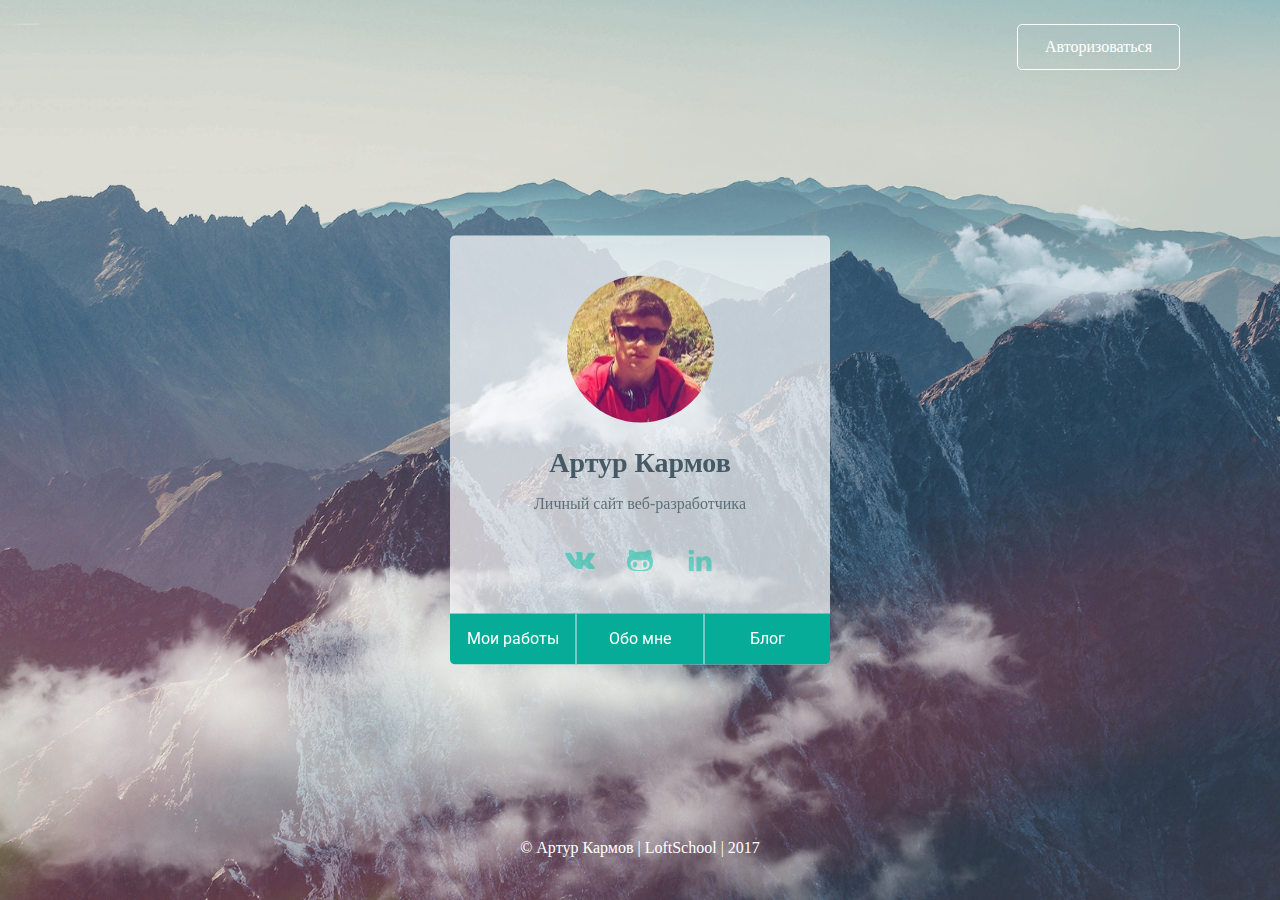
<file: index.html>
<!DOCTYPE html>
<html>
  <head>
    <meta charset="utf-8">
    <title>Main page</title>
    <meta content="" name="author">
    <meta content="" name="description">
    <meta content="" name="keywords">
    <meta content="width=device-width, initial-scale=1.0" name="viewport">
    <meta content="ie=edge" http-equiv="x-ua-compatible">
    <link rel="stylesheet" href="assets/css/foundation.css">
    <link rel="stylesheet" href="assets/css/app.css">
    <script src="assets/js/foundation.js" defer></script>
    <script src="assets/js/app.js" defer></script><!--[if lt IE 9]>
    <script src="http://cdnjs.cloudflare.com/ajax/libs/html5shiv/3.7.2/html5shiv.min.js"></script><![endif]-->
  </head>
</html>
<body>
  <div class="global global_welcome">
    <div class="wrapper">
      <section class="section welcome">
        <div class="preloader">
          <div class="preloader__spinner">
            <div class="preloader__animation"></div>
            <div class="preloader__percents">0%</div>
          </div>
        </div>
        <ul class="parallax" id="parallax">
          <li class="layer layer__1" data-speed="0.9"></li>
          <li class="layer layer__2" data-speed="0.5"></li>
          <li class="layer layer__3" data-speed="0.6"></li>
          <li class="layer layer__4" data-speed="0.7"></li>
          <li class="layer layer__5" data-speed="0.5"></li>
          <li class="layer layer__6" data-speed="0.3"></li>
          <li class="layer layer__7" data-speed="0.25"></li>
          <li class="layer layer__8" data-speed="0.1"></li>
          <li class="layer layer__9" data-speed="0.1"></li>
          <li class="layer layer__10" data-speed="0"></li>
        </ul>
        <div class="flip-container">
          <div class="flipper">
            <div class="front">
              <div class="form form__welcom">
                <div class="form__user-block">
                  <div class="form__photo"><img src="assets/img/content/user.jpg" alt=""></div>
                  <div class="form__name">Артур Кармов</div>
                  <div class="form__desc">Личный сайт веб-разработчика</div>
                </div>
                <ul class="socials socials_welcome-position">
                  <li class="socials__item socials__item_margin"><a class="social__link social__link_vk" href="">
                      <svg class="socials__icon socials__icon_fill-green">
                        <use xlink:href="./assets/img/sprite/sprite.svg#vk"></use>
                      </svg></a></li>
                  <li class="socials__item socials__item_margin"><a class="social__link social__link_gh" href="">
                      <svg class="socials__icon socials__icon_fill-green">
                        <use xlink:href="./assets/img/sprite/sprite.svg#gh"></use>
                      </svg></a></li>
                  <li class="socials__item socials__item_margin"><a class="social__link social__link_in" href="">
                      <svg class="socials__icon socials__icon_fill-green">
                        <use xlink:href="./assets/img/sprite/sprite.svg#in"></use>
                      </svg></a></li>
                </ul>
                <ul class="form__nav-menu">
                  <li class="nav-menu__items"><a href="works.html">Мои работы</a></li>
                  <li class="nav-menu__items"><a href="about.html">Обо мне</a></li>
                  <li class="nav-menu__items"><a href="blog.html">Блог</a></li>
                </ul>
              </div>
            </div>
            <div class="back">
              <div class="form form-login">
                <div class="title subtitle" style="background-image: url('assets/img/decor/')">Авторизуйтесь</div>
                <div class="form__login-name">
                  <label></label>
                  <input type="text" name="login" placeholder="Логин">
                </div>
                <div class="form__login-password">
                  <label></label>
                  <input type="text" name="password" placeholder="Пароль">
                </div>
                <div class="form__login-checkbox">
                  <input class="checkbox" type="checkbox" name="checkbox" text="Я человек" id="chekbox">
                  <label class="checkbox-label" for="chekbox">Я человек</label>
                </div>
                <div class="form__login-text">Вы точно не робот?</div>
                <div class="form__login-radio">
                  <input class="radio" type="radio" name="radiobox" id="radio1">
                  <label class="radio-label" for="radio1">Да</label>
                  <input class="radio" type="radio" name="radiobox" id="radio2">
                  <label class="radio-label" for="radio2">Не уверен</label>
                </div>
                <ul class="form__nav-menu">
                  <li class="nav-menu__items main_page"><a href="#">На главную</a></li>
                  <li class="nav-menu__items"><a href="#">Войти</a></li>
                </ul>
              </div>
            </div>
          </div>
        </div>
        <button class="login welcome__login" type="button" name="login">Авторизоваться</button>
      </section>
    </div>
    <div class="footer__welcome">
      <p>© Артур Кармов | LoftSchool | 2017</p>
    </div>
  </div>
</body>
</file>
<file: assets/css/app.css>
@import url("https://fonts.googleapis.com/css?family=Roboto:300,400,500");
.about:after, .user-about:after, .contacts li:after {
  content: "";
  display: block;
  clear: both; }

html {
  font-size: 1rem; }
  @media screen and (max-width: 48rem) {
    html {
      font-size: 0.875rem; } }
  @media screen and (max-width: 30rem) {
    html {
      font-size: 0.875rem; } }

body {
  height: 100%;
  margin: 0;
  font-family: "Roboto", Arial, sans-serif;
  line-height: 1.42;
  -webkit-font-smoothing: antialiased; }

.global {
  display: -ms-flexbox;
  display: flex;
  -ms-flex-direction: column;
      flex-direction: column;
  min-height: 100vh; }

a {
  text-decoration: none; }

ul {
  padding: 0;
  margin: 0;
  list-style: none; }

p {
  margin: 0; }

h1, h2, h3, h4, h5 {
  margin-top: 0;
  margin-bottom: 0;
  font-weight: normal; }

* {
  box-sizing: border-box; }

@font-face {
  font-family: 'Bernier-Regular';
  src: url("../fonts/bernierregular-regular-webfont.woff") format("woff");
  font-weight: normal;
  font-style: normal; }

@font-face {
  font-family: 'roboto-bold';
  src: url("../fonts/Roboto-Bold.ttf") format("ttf");
  font-weight: normal;
  font-style: normal; }

@font-face {
  font-family: 'Roboto-Regular';
  src: url("../fonts/Roboto-Regular.ttf") format("ttf"); }

@font-face {
  font-family: 'bernierregularregular';
  src: url("../fonts/bernierregularregular.ttf") format("ttf"); }

@font-face {
  font-family: 'Roboto-Medium';
  src: url("../fonts/Roboto-Medium.ttf") format("ttf"); }

@font-face {
  font-family: 'Roboto-Light';
  src: url("../fonts/Roboto-Light.ttf") format("ttf"); }

@font-face {
  font-family: 'Roboto-Bold';
  src: url("../fonts/Roboto-Bold.ttf") format("ttf"); }

.triangles {
  position: absolute;
  bottom: 100%;
  width: 50%;
  height: 6.875rem; }
  .triangles_left {
    left: 0; }
  .triangles_right {
    right: 0; }

.hero {
  height: 100vh;
  position: relative;
  min-height: 40.625rem;
  overflow: hidden; }
  @media screen and (max-width: 48rem) {
    .hero {
      background-image: url("../img/bg/tablets/hero_bg.jpg");
      height: 31.5625rem; } }
  @media screen and (max-width: 30rem) {
    .hero {
      height: 100vh; } }

.hero__bg {
  top: 0;
  left: 0;
  right: 0;
  height: 79.375rem;
  position: absolute; }
  .hero__bg img {
    display: block;
    max-width: 180%;
    height: 100%; }

.hero__title {
  position: absolute;
  top: 50%;
  -ms-transform: translateY(-50%);
      transform: translateY(-50%);
  text-align: center;
  width: 100%;
  height: 100%; }

.hero__title {
  display: -ms-flexbox;
  display: flex;
  -ms-flex-pack: center;
      justify-content: center;
  -ms-flex-align: center;
      align-items: center; }

.social__item_hero {
  margin-left: 1.5625rem; }

.hero__section {
  background-image: url("../img/decor/portfolio-header.png");
  width: 100%;
  height: 18.75rem;
  position: absolute;
  z-index: 500;
  background-position: center center;
  background-repeat: no-repeat;
  position: absolute;
  top: 50%;
  left: 50%;
  -ms-transform: translate(-50%, -50%);
      transform: translate(-50%, -50%); }

.user {
  text-align: center; }

.user__photo {
  width: 9.1875rem;
  height: 9.1875rem;
  border-radius: 50%;
  margin-bottom: 1.5625rem;
  overflow: hidden;
  display: inline-block; }

.user__photo-avatar {
  display: block;
  max-width: 100%; }

.user__name {
  margin-bottom: 0.625rem;
  color: #ffffff;
  font-size: 2.1875rem; }

.user__desc {
  color: rgba(255, 255, 255, 0.8);
  font-family: "Roboto-Regular"; }
  @media screen and (max-width: 48rem) {
    .user__desc {
      font-family: "Roboto-light"; } }

.down-arrow {
  bottom: 2.5rem;
  position: absolute;
  left: 50%;
  -ms-transform: translateX(-50%);
      transform: translateX(-50%);
  z-index: 2; }
  .down-arrow__icon {
    width: 1.625rem;
    height: 1.0625rem;
    fill: #fff; }

.about {
  height: auto;
  position: relative;
  display: -ms-flexbox;
  display: flex; }
  @media screen and (max-width: 48rem) {
    .about {
      -ms-flex-direction: column;
          flex-direction: column; } }

.about__left, .about__right {
  height: auto;
  position: relative;
  -ms-flex: 1;
      flex: 1; }
  @media screen and (max-width: 75rem) {
    .about__left, .about__right {
      padding-bottom: 2.5rem; } }

.about__left {
  background: #efeee9;
  padding-right: 0.625rem; }
  @media screen and (max-width: 75rem) {
    .about__left {
      display: -ms-flexbox;
      display: flex;
      -ms-flex-direction: column;
          flex-direction: column;
      -ms-flex-align: center;
          align-items: center; } }
  @media screen and (max-width: 30rem) {
    .about__left {
      padding-right: 0rem; } }

.about__right {
  background: #eeebdf; }

.about__triangles {
  position: absolute;
  bottom: 0;
  width: 50%; }

.about__triangles-left {
  fill: #efeee9;
  left: 0; }

.about__triangles-right {
  fill: #eeebdf;
  right: 0; }
  @media screen and (max-width: 48rem) {
    .about__triangles-right {
      fill: #efeee9; } }

.about-data {
  padding-left: 2.5rem; }
  @media screen and (max-width: 48rem) {
    .about-data {
      padding: 0; } }

.about__left__blockleft {
  float: left;
  width: 50%; }
  @media screen and (max-width: 75rem) {
    .about__left__blockleft {
      width: 100%; } }

.about__left__blockright {
  float: left;
  width: 50%; }
  @media screen and (max-width: 75rem) {
    .about__left__blockright {
      width: 72%; } }
  @media screen and (max-width: 30rem) {
    .about__left__blockright {
      width: 100%; } }

.user-about {
  color: #455a64;
  width: 100%;
  float: left; }

.about__section-title {
  position: absolute;
  left: 50%;
  -ms-transform: translateX(-50%);
      transform: translateX(-50%);
  margin-top: -3.125rem; }
  @media screen and (max-width: 48rem) {
    .about__section-title {
      margin-top: 0; } }

.user-about__picture {
  width: 100%;
  margin: auto;
  margin-top: 1.25rem;
  margin-bottom: 1.25rem;
  text-align: center; }
  @media screen and (max-width: 48rem) {
    .user-about__picture {
      margin-bottom: 3.125rem; } }
  .user-about__picture img {
    width: 100%; }

.user-about__title {
  text-align: center; }

.user-about__text {
  font-family: "Roboto-Regular"; }
  @media screen and (max-width: 48rem) {
    .user-about__text {
      margin-top: 1.25rem; } }
  @media screen and (max-width: 30rem) {
    .user-about__text {
      padding: 0 0.625rem; } }

.user-about__text p {
  margin-bottom: 1.1875rem; }

.about-user-info__title {
  text-align: center;
  width: 25rem;
  margin: 0 auto;
  margin-top: 0.625rem; }
  @media screen and (max-width: 48rem) {
    .about-user-info__title {
      margin-top: 3.125rem; } }
  @media screen and (max-width: 30rem) {
    .about-user-info__title {
      margin-top: 1.875rem; } }

.about-user-info__text {
  font-family: "Roboto-Regular";
  font-size: 1rem;
  color: #455a64;
  margin-top: 1.25rem; }
  @media screen and (max-width: 48rem) {
    .about-user-info__text {
      width: 61%;
      margin: 0 auto;
      margin-top: 1.25rem; } }
  @media screen and (max-width: 30rem) {
    .about-user-info__text {
      width: 100%;
      padding: 0 0.625rem; } }

@media screen and (max-width: 48rem) {
  .about-data__content {
    text-align: center; } }

.title {
  font-size: 3.9375rem;
  color: #373e42;
  padding: 2.8125rem 5rem;
  display: inline-block;
  position: relative;
  background-size: contain;
  background-position: center;
  background-repeat: no-repeat;
  font-family: "Bernier-Regular"; }
  @media screen and (max-width: 48rem) {
    .title {
      font-size: 3.0625rem; } }
  .title:after, .title:before {
    content: "";
    display: block;
    position: absolute;
    top: 50%;
    -ms-transform: translateY(-50%);
        transform: translateY(-50%);
    background: rgba(55, 62, 66, 0.2);
    width: 1.375rem;
    height: 0.3125rem; }
    @media screen and (max-width: 30rem) {
      .title:after, .title:before {
        top: 43%; } }
  .title:after {
    right: 2.5rem; }
  .title:before {
    left: 2.5rem; }

.subtitle {
  font-size: 2.1875rem;
  color: #455a64;
  padding-top: 0;
  padding-bottom: 0;
  margin: auto; }
  @media screen and (max-width: 75rem) {
    .subtitle {
      text-align: center; } }
  @media screen and (max-width: 48rem) {
    .subtitle {
      font-size: 1.875rem; } }

.circles {
  fill: none;
  stroke-width: 15; }

.circle__first {
  stroke: #dfdcd5; }

.circle__second {
  stroke: #1bb696;
  stroke-dasharray: .0010 282.6;
  transition: all 1s; }

.skills-section__item {
  display: inline-block; }

.skills {
  margin-top: 2.5rem; }

.skill {
  width: 7.5625rem;
  height: 7.5625rem;
  position: relative; }

.skills__item {
  margin-bottom: 1.25rem; }
  @media screen and (max-width: 48rem) {
    .skills__item {
      margin-bottom: 2.5rem; } }

.skill-section__title {
  font-size: 1.75rem; }
  @media screen and (max-width: 48rem) {
    .skill-section__title {
      font-size: 1.25rem;
      margin-bottom: 0.9375rem; } }

.circle__first {
  stroke: #dfdcd5; }

.circle__second {
  stroke: #1bb696;
  stroke-dasharray: .0010 282.6;
  transition: all 1s; }

.skill__name {
  position: absolute;
  top: 50%;
  left: 50%;
  -ms-transform: translate(-50%, -50%);
      transform: translate(-50%, -50%);
  color: #71bda5;
  font-size: 0.87187rem; }
  @media screen and (max-width: 48rem) {
    .skill__name {
      font-size: 0.80187rem; } }

.circle-0 {
  stroke-dasharray: .001 282.6; }

.circle-10 {
  stroke-dasharray: 28.26 282.6; }

.circle-15 {
  stroke-dasharray: 42.39 282.6; }

.circle-20 {
  stroke-dasharray: 56.52 282.6; }

.circle-25 {
  stroke-dasharray: 70.65 282.6; }

.circle-30 {
  stroke-dasharray: 84.78 282.6; }

.circle-35 {
  stroke-dasharray: 98.91 282.6; }

.circle-40 {
  stroke-dasharray: 113.04 282.6; }

.circle-45 {
  stroke-dasharray: 127.17 282.6; }

.circle-50 {
  stroke-dasharray: 141.3 282.6; }

.circle-55 {
  stroke-dasharray: 155.43 282.6; }

.circle-60 {
  stroke-dasharray: 169.56 282.6; }

.circle-65 {
  stroke-dasharray: 183.69 282.6; }

.circle-70 {
  stroke-dasharray: 197.82 282.6; }

.circle-75 {
  stroke-dasharray: 211.95 282.6; }

.circle-80 {
  stroke-dasharray: 226.08 282.6; }

.circle-85 {
  stroke-dasharray: 240.21 282.6; }

.circle-90 {
  stroke-dasharray: 254.34 282.6; }

.circle-95 {
  stroke-dasharray: 268.47 282.6; }

.circle-100 {
  stroke-dasharray: 282.6 282.6; }

.map {
  height: 67.125rem;
  display: -ms-flexbox;
  display: flex;
  -ms-flex-align: center;
      align-items: center;
  -ms-flex-pack: center;
      justify-content: center;
  position: relative; }
  @media screen and (max-width: 75rem) {
    .map {
      height: 60.875rem; } }
  @media screen and (max-width: 48rem) {
    .map {
      height: 53.75rem;
      display: block; } }

.map__contacts {
  background-color: #fff;
  opacity: 0.5;
  width: 23.75rem;
  height: 18.125rem;
  color: #373e42; }
  @media screen and (max-width: 48rem) {
    .map__contacts {
      position: absolute;
      left: 50%;
      -ms-transform: translateX(-50%);
          transform: translateX(-50%);
      width: 100%;
      display: -ms-flexbox;
      display: flex;
      -ms-flex-direction: column;
          flex-direction: column;
      -ms-flex-pack: center;
          justify-content: center;
      -ms-flex-align: center;
          align-items: center; } }
  @media screen and (max-width: 30rem) {
    .map__contacts {
      margin-top: 0;
      width: 100%;
      display: -ms-flexbox;
      display: flex;
      -ms-flex-flow: column nowrap;
          flex-flow: column nowrap; } }

.map_contacts_ul {
  margin-top: 1.5625rem; }

#mapkit-9650 {
  height: 67.125rem;
  width: 100%;
  position: relative; }

.call-back {
  height: 27.375rem;
  width: 23.75rem;
  overflow: hidden;
  background-color: rgba(255, 255, 255, 0.6);
  border: 0;
  border-radius: 0.3125rem;
  position: relative;
  display: -ms-flexbox;
  display: flex;
  -ms-flex-direction: column;
      flex-direction: column;
  -ms-flex-align: center;
      align-items: center; }
  .call-back .title:before {
    left: 1.625rem; }
  .call-back .title:after {
    right: 1.625rem; }
  .call-back__title {
    font-size: 2.125rem;
    color: #455a64;
    padding: 1.875rem 4.1875rem; }
  .call-back__name {
    width: 21.25rem;
    height: 2.8125rem;
    margin-bottom: 1.25rem;
    border: 0;
    border-radius: 0.3125rem;
    padding: 0.9375rem;
    font-family: "Roboto-Regular";
    font-size: 1rem; }
  .call-back__email {
    width: 21.25rem;
    height: 2.8125rem;
    margin-bottom: 1.25rem;
    border: 0;
    border-radius: 0.3125rem;
    padding: 0.9375rem;
    font-family: "Roboto-Regular";
    font-size: 1rem; }
  .call-back__textarea {
    width: 21.25rem;
    height: 8.75rem;
    resize: none;
    border: 0;
    border-radius: 0.3125rem;
    padding: 0.9375rem;
    font-family: "Roboto-Regular";
    font-size: 1rem;
    display: block; }
  .call-back__send {
    display: block;
    width: 11.875rem;
    padding: 0.8125rem 0;
    border: 0;
    color: #fff;
    border-right: 0.0625rem solid #82cfc9;
    background-color: #26bbaa;
    text-align: center;
    font-size: 1rem;
    font-family: "Roboto-Medium";
    position: absolute;
    bottom: 0;
    left: 0; }
    .call-back__send:hover {
      background-color: #268c8b; }
  .call-back__clear {
    display: block;
    width: 11.875rem;
    padding: 0.8125rem 0;
    border: 0;
    color: #fff;
    border-left: 0.0625rem solid #82b7b9;
    background-color: #26bbaa;
    text-align: center;
    font-size: 1rem;
    font-family: "Roboto-Medium";
    position: absolute;
    bottom: 0;
    right: 0; }
    .call-back__clear:hover {
      background-color: #268c8b; }

.footer {
  min-height: 9.375rem;
  background-color: #373e42;
  opacity: 0.85;
  display: -ms-flexbox;
  display: flex;
  -ms-flex-direction: column;
      flex-direction: column;
  height: auto; }
  @media screen and (max-width: 30rem) {
    .footer {
      font-size: 0.8125rem; } }

.footer__row.footer__row_top {
  -ms-flex: 1;
      flex: 1;
  display: -ms-flexbox;
  display: flex;
  -ms-flex-pack: justify;
      justify-content: space-between;
  -ms-flex-align: center;
      align-items: center;
  border-bottom: 0.0625rem solid #646a6d;
  padding: 0 1.875rem; }
  @media screen and (max-width: 48rem) {
    .footer__row.footer__row_top {
      -ms-flex-direction: column;
          flex-direction: column; } }

.footer__row.footer__row_bottom {
  -ms-flex: 1;
      flex: 1;
  display: -ms-flexbox;
  display: flex;
  -ms-flex-pack: justify;
      justify-content: space-between;
  -ms-flex-align: center;
      align-items: center;
  padding: 0 1.875rem;
  font-family: "Roboto-Light";
  font-size: 1rem;
  color: #fff;
  opacity: 0.5; }
  @media screen and (max-width: 48rem) {
    .footer__row.footer__row_bottom {
      -ms-flex-direction: column;
          flex-direction: column;
      text-align: center;
      padding: 1.5rem; } }

.footer__welcome {
  text-align: center;
  color: #fff;
  font-family: "Roboto-light";
  font-size: 1rem;
  margin-bottom: 2.5rem;
  position: absolute;
  bottom: 0;
  left: 0;
  right: 0;
  z-index: 888; }

.footer__left {
  display: -ms-flexbox;
  display: flex;
  -ms-flex: 1;
      flex: 1; }

.socials__link_footer {
  display: inline-block;
  border: 0.0625rem solid rgba(255, 255, 255, 0.5);
  border-radius: 50%;
  margin: 0 0.3125rem;
  width: 3.25rem;
  padding: 0.5625rem;
  color: rgba(255, 255, 255, 0.5); }
  .socials__link_footer:hover {
    background-color: #fff; }
    .socials__link_footer:hover .socials__icon_footer {
      fill: #373e42;
      opacity: 0.85; }

@media screen and (max-width: 48rem) {
  .socials_footer {
    margin-bottom: 1.25rem; } }

.footer__about {
  margin-right: 1.875rem; }
  @media screen and (max-width: 48rem) {
    .footer__about {
      margin-bottom: 1.25rem; } }

.nav-menu {
  padding: 1.5625rem 0; }
  @media screen and (max-width: 30rem) {
    .nav-menu {
      display: -ms-flexbox;
      display: flex;
      -ms-flex-flow: row wrap;
          flex-flow: row wrap;
      -ms-flex-pack: center;
          justify-content: center; } }

.nav-menu__item {
  display: inline-block;
  margin-right: 1.875rem; }
  .nav-menu__item:last-child {
    margin-right: 0; }
  @media screen and (max-width: 48rem) {
    .nav-menu__item {
      margin-right: 2.5rem; } }
  @media screen and (max-width: 30rem) {
    .nav-menu__item {
      margin-right: 0.625rem; } }

.nav-menu__link {
  font-size: 1rem;
  text-decoration: none;
  color: #fff;
  font-weight: 500; }

.socials__item {
  display: inline-block;
  vertical-align: middle; }
  .socials__item:first-child {
    margin-left: 0; }

.socials__icon {
  width: 1.875rem;
  height: 1.375rem;
  fill: #fff;
  opacity: 0.5; }
  .socials__icon:hover {
    opacity: 1; }

.works-head {
  height: 11.5625rem;
  text-align: center;
  position: relative;
  background-color: #faf8f0;
  display: -ms-flexbox;
  display: flex;
  -ms-flex-pack: center;
      justify-content: center; }

.works__triangles {
  fill: #faf8f0; }

.slider {
  display: -ms-flexbox;
  display: flex;
  height: 46.875rem;
  -ms-flex-flow: column wrap;
      flex-flow: column wrap;
  -ms-flex-align: stretch;
      align-items: stretch; }
  @media screen and (max-width: 48rem) {
    .slider {
      -ms-flex-wrap: nowrap;
          flex-wrap: nowrap;
      height: 63.125rem; } }
  @media screen and (max-width: 30rem) {
    .slider {
      height: auto; } }

.slider__desc {
  height: 100%;
  width: 50%;
  display: -ms-flexbox;
  display: flex;
  -ms-flex-direction: column;
      flex-direction: column;
  -ms-flex-align: center;
      align-items: center;
  -ms-flex-pack: center;
      justify-content: center;
  background-color: #f0efe9; }
  @media screen and (max-width: 48rem) {
    .slider__desc {
      height: 16.875rem;
      width: 100%;
      display: -ms-flexbox;
      display: flex;
      -ms-flex-pack: center;
          justify-content: center; } }
  @media screen and (max-width: 30rem) {
    .slider__desc {
      height: 20rem; } }

.slider__desc-skills {
  padding: 1.1875rem 0;
  margin-top: 2.5rem;
  margin-bottom: 2.5rem;
  border-top: 0.0625rem solid #6fb3a1;
  border-bottom: 0.0625rem solid #6fb3a1;
  font-family: "Roboto-Medium";
  font-size: 1.00125rem;
  color: #20b5a1;
  text-transform: uppercase;
  font-weight: 500;
  text-align: center; }
  @media screen and (max-width: 75rem) {
    .slider__desc-skills {
      width: 70%; } }
  @media screen and (max-width: 48rem) {
    .slider__desc-skills {
      width: 21.875rem;
      margin-bottom: 1.25rem;
      margin-top: 1.25rem; } }
  @media screen and (max-width: 30rem) {
    .slider__desc-skills {
      width: 100%; } }

.slider__desc-btn {
  height: 2.5rem;
  width: 12.5rem;
  background-color: #00bfa5;
  border-radius: 0.3125rem; }
  .slider__desc-btn .btn {
    width: 100%;
    height: 100%;
    display: block;
    padding: 0.625rem 1.1875rem;
    font-family: "Roboto-Medium";
    font-size: 1rem;
    color: #fff; }

.slider-desc-btn__img {
  width: 1.25rem;
  height: 1.25rem;
  fill: #fff;
  float: left;
  margin-right: 0.4375rem; }

.slider__display {
  height: 32.8125rem;
  background-color: #efebe0;
  position: relative;
  background-image: url("../img/content/1.png");
  background-repeat: no-repeat;
  background-position: center center; }
  @media screen and (max-width: 75rem) {
    .slider__display {
      background-size: contain; } }
  @media screen and (max-width: 48rem) {
    .slider__display {
      background-size: inherit; } }
  @media screen and (max-width: 48rem) {
    .slider__display {
      -ms-flex-order: -1;
          order: -1;
      width: 100%;
      height: 32.9375rem; } }
  @media screen and (max-width: 30rem) {
    .slider__display {
      background-size: contain;
      height: 22.3125rem; } }

.slider__display-pic {
  position: absolute;
  top: 50%;
  left: 50%;
  -ms-transform: translate(-50%, -50%);
      transform: translate(-50%, -50%); }
  @media screen and (max-width: 75rem) {
    .slider__display-pic {
      width: 100%; } }

.slider__btns {
  height: 14.0625rem;
  width: 50%;
  display: -ms-flexbox;
  display: flex; }
  @media screen and (max-width: 48rem) {
    .slider__btns {
      width: 100%; } }
  @media screen and (max-width: 30rem) {
    .slider__btns {
      height: 9.375rem; } }

.slider-btns__down {
  -ms-flex: 1;
      flex: 1;
  position: relative;
  display: -ms-flexbox;
  display: flex; }

.slider-btns__img {
  width: 100%;
  height: 100%;
  position: absolute; }

.slider-btns__layer {
  height: 100%;
  width: 100%;
  background: rgba(177, 181, 173, 0.7);
  position: absolute; }

.slider-btns__arrow-down {
  position: absolute;
  top: 50%;
  left: 50%;
  -ms-transform: translate(-50%, -50%);
      transform: translate(-50%, -50%);
  width: 2.75rem;
  height: 1.6875rem;
  fill: #fff; }

.slider-btns__up {
  -ms-flex: 1;
      flex: 1;
  position: relative;
  display: -ms-flexbox;
  display: flex; }

.slider-btns__arrow-up {
  position: absolute;
  top: 50%;
  left: 50%;
  -ms-transform: translate(-50%, -50%);
      transform: translate(-50%, -50%);
  width: 2.75rem;
  height: 1.6875rem;
  fill: #fff; }

.reviews {
  min-height: 80.75rem;
  background-image: url("../img/content/reviews.jpg");
  background-size: cover; }
  .reviews__title {
    margin: auto;
    width: 27.5rem;
    text-align: center;
    display: block;
    padding-bottom: 0; }
    @media screen and (max-width: 48rem) {
      .reviews__title {
        font-size: 3.0625rem;
        padding: 2.8125rem 3.125rem;
        left: 30;
        width: 60%; } }
  .reviews__commetns {
    display: -ms-flexbox;
    display: flex;
    -ms-flex-pack: center;
        justify-content: center;
    margin: auto;
    overflow: hidden; }
    @media screen and (max-width: 48rem) {
      .reviews__commetns {
        width: 100%;
        padding: 0 1.5rem; } }
    @media screen and (max-width: 30rem) {
      .reviews__commetns {
        -ms-flex-flow: column nowrap;
            flex-flow: column nowrap;
        -ms-flex-align: center;
            align-items: center; } }
  .reviews__commetns_item {
    margin-right: 1.25rem;
    padding-top: 6.25rem;
    background-image: url("../img/content/comment.png");
    background-repeat: no-repeat;
    background-position: 0 20%;
    -ms-flex: 1;
        flex: 1;
    max-width: 21.875rem; }
    .reviews__commetns_item:last-child {
      margin-right: 0rem; }
    @media screen and (max-width: 48rem) {
      .reviews__commetns_item {
        background-position: 0 0;
        padding-top: 3.125rem; } }
    @media screen and (max-width: 30rem) {
      .reviews__commetns_item {
        max-width: 100%;
        background-position: 50% 0; } }
  .reviews__call-back {
    margin: auto;
    margin-top: 4.375rem; }
    @media screen and (max-width: 48rem) {
      .reviews__call-back {
        margin-top: 3.125rem; } }

.comments__text {
  color: #455a64;
  font-family: "Roboto-Regular";
  font-size: 1rem; }

.comments__aoutor {
  overflow: hidden;
  margin-top: 1.25rem; }

.commetns__photo {
  float: left;
  margin-right: 1.25rem; }

.comments__name {
  font-family: "Roboto-Bold";
  font-size: 1rem;
  color: #20b5a1;
  font-weight: bold; }

.comments__specialty {
  font-family: "Roboto-Regular";
  font-size: 1rem;
  color: #20b5a1; }

.call-back {
  height: 27.375rem;
  width: 23.75rem;
  overflow: hidden;
  background-color: rgba(255, 255, 255, 0.6);
  border: 0;
  border-radius: 0.3125rem;
  position: relative;
  display: -ms-flexbox;
  display: flex;
  -ms-flex-direction: column;
      flex-direction: column;
  -ms-flex-align: center;
      align-items: center; }
  .call-back .title:before {
    left: 1.625rem; }
  .call-back .title:after {
    right: 1.625rem; }
  .call-back__title {
    font-size: 2.125rem;
    color: #455a64;
    padding: 1.875rem 4.1875rem; }
  .call-back__name {
    width: 21.25rem;
    height: 2.8125rem;
    margin-bottom: 1.25rem;
    border: 0;
    border-radius: 0.3125rem;
    padding: 0.9375rem;
    font-family: "Roboto-Regular";
    font-size: 1rem; }
  .call-back__email {
    width: 21.25rem;
    height: 2.8125rem;
    margin-bottom: 1.25rem;
    border: 0;
    border-radius: 0.3125rem;
    padding: 0.9375rem;
    font-family: "Roboto-Regular";
    font-size: 1rem; }
  .call-back__textarea {
    width: 21.25rem;
    height: 8.75rem;
    resize: none;
    border: 0;
    border-radius: 0.3125rem;
    padding: 0.9375rem;
    font-family: "Roboto-Regular";
    font-size: 1rem;
    display: block; }
  .call-back__send {
    display: block;
    width: 11.875rem;
    padding: 0.8125rem 0;
    border: 0;
    color: #fff;
    border-right: 0.0625rem solid #82cfc9;
    background-color: #26bbaa;
    text-align: center;
    font-size: 1rem;
    font-family: "Roboto-Medium";
    position: absolute;
    bottom: 0;
    left: 0; }
    .call-back__send:hover {
      background-color: #268c8b; }
  .call-back__clear {
    display: block;
    width: 11.875rem;
    padding: 0.8125rem 0;
    border: 0;
    color: #fff;
    border-left: 0.0625rem solid #82b7b9;
    background-color: #26bbaa;
    text-align: center;
    font-size: 1rem;
    font-family: "Roboto-Medium";
    position: absolute;
    bottom: 0;
    right: 0; }
    .call-back__clear:hover {
      background-color: #268c8b; }

.blog {
  min-height: 70rem;
  width: 100%;
  position: relative;
  padding-top: 4.375rem;
  background-color: #fff; }
  @media screen and (max-width: 48rem) {
    .blog {
      padding-top: 3.125rem; } }

.blog__triangles {
  fill: #fff; }

.blog__bar {
  width: 25%;
  float: left;
  text-align: right; }
  @media screen and (max-width: 48rem) {
    .blog__bar {
      display: none; } }

.blog__articles {
  width: 75%;
  float: left;
  overflow: hidden; }
  @media screen and (max-width: 48rem) {
    .blog__articles {
      width: 100%; } }

.articles__items {
  border-bottom: 0.3125rem solid #f1f1f2;
  width: 80%;
  margin: auto;
  margin-bottom: 4.375rem;
  padding-bottom: 4.375rem; }
  .articles__items:last-child {
    border-bottom: 0rem; }
  @media screen and (max-width: 48rem) {
    .articles__items {
      width: 95%;
      margin-bottom: 3.125rem;
      padding-bottom: 3.125rem; } }

.articles__title {
  font-size: 2.1875rem;
  font-family: 'Bernier-Regular';
  color: #455a64; }

.articles__date {
  font-size: 1rem;
  color: #00bfa5;
  font-family: "Roboto-Regular";
  margin: 1.75rem 0; }

.articles__text {
  font-size: 1rem;
  font-family: "Roboto-Regular";
  color: #455a64; }

.nav__bar {
  font-family: "Roboto-Regular";
  font-size: 1rem; }
  .nav__bar_ul {
    margin: 0; }
    .nav__bar_ul li {
      padding: 0.9375rem 1.0625rem 0.9375rem 0;
      border-right: 0.1875rem solid transparent; }
      .nav__bar_ul li:hover {
        border-right: 0.1875rem solid #00bfa5; }
      .nav__bar_ul li a {
        color: #455a64; }
        .nav__bar_ul li a:hover {
          font-family: "Roboto-Bold";
          color: #00bfa5; }

.hero_blog {
  height: 24.75rem;
  overflow: hidden;
  position: relative;
  background-image: url(../img/bg/portfolio.jpg);
  background-repeat: no-repeat;
  background-size: cover; }
  @media screen and (max-width: 48rem) {
    .hero_blog {
      background-image: url(../img/bg/tablets/hero_bg.jpg);
      height: 31.5625rem; } }
  .hero_blog .subtitle {
    display: block;
    font-size: 3.9375rem;
    color: #fff; }
  .hero_blog .hamburger {
    margin-right: 18.33%; }
  .hero_blog .hero__title {
    background-image: none; }
  .hero_blog .title:after, .hero_blog .title:before {
    background-color: #fff;
    opacity: 0.4; }

.input-toggler {
  display: none; }

.menu-toggler {
  z-index: 9999;
  height: 1.75rem;
  width: 2.1875rem;
  position: absolute;
  transition: .5s;
  right: 1.5625rem;
  top: 1.6875rem;
  cursor: pointer;
  opacity: 0.5; }
  .menu-toggler:hover {
    opacity: 1; }
  .menu-toggler__line {
    height: 0.25rem;
    background: #fff;
    position: absolute;
    left: 0;
    right: 0;
    border-radius: 0.1875rem;
    transition-property: transform, opacity;
    transition-duration: .5s, .25s;
    transition-delay: 0s, .5s; }
    .menu-toggler__line:nth-child(2) {
      top: calc(1.75rem / 5 * 2); }
    .menu-toggler__line:nth-child(3) {
      top: calc(1.75rem / 5 * 4); }

.input-toggler:checked ~ .menu-toggler .menu-toggler__line {
  transition-delay: .25s, 0s; }

.input-toggler:checked ~ .menu-toggler .menu-toggler__line:nth-child(1) {
  -ms-transform: translateY(calc(1.7125rem / 5 * 2)) rotate(45deg);
      transform: translateY(calc(1.7125rem / 5 * 2)) rotate(45deg); }

.input-toggler:checked ~ .menu-toggler .menu-toggler__line:nth-child(2) {
  opacity: 0; }

.input-toggler:checked ~ .menu-toggler .menu-toggler__line:nth-child(3) {
  -ms-transform: translateY(calc(1.7125rem / 5 * -2)) rotate(-45deg);
      transform: translateY(calc(1.7125rem / 5 * -2)) rotate(-45deg); }

.hamburger__menu {
  width: 100vw;
  -ms-transform: translateY(calc(100vw * -1));
      transform: translateY(calc(100vw * -1));
  background-color: rgba(0, 191, 165, 0.87);
  display: -ms-flexbox;
  display: flex;
  -ms-flex-pack: center;
      justify-content: center;
  -ms-flex-align: center;
      align-items: center;
  z-index: 9000;
  position: absolute;
  top: 0;
  bottom: 0;
  opacity: .5;
  transition: transform .4s, background-position 1s .6s; }

.input-toggler:checked ~ .hamburger__menu {
  opacity: .9;
  -ms-transform: translateY(0);
      transform: translateY(0); }

.input-toggler:checked + .menu-toggler {
  opacity: 1; }

.body_active {
  overflow: hidden; }

.hamburger__links {
  display: -ms-flexbox;
  display: flex;
  -ms-flex-direction: column;
      flex-direction: column;
  -ms-flex-pack: center;
      justify-content: center;
  -ms-flex-align: center;
      align-items: center; }
  .hamburger__links .title {
    color: #fff;
    padding: 1.25rem 5rem; }
    .hamburger__links .title:before {
      display: none; }
    .hamburger__links .title:after {
      display: none; }
    .hamburger__links .title:hover:before {
      display: block;
      background: #fff;
      opacity: 1; }
    .hamburger__links .title:hover:after {
      display: block;
      background: #fff;
      opacity: 1; }

.form__welcom {
  position: absolute;
  top: 50%;
  left: 50%;
  -ms-transform: translate(-50%, -50%);
      transform: translate(-50%, -50%);
  overflow: hidden;
  z-index: 999; }

.welcome__login {
  position: absolute;
  top: 1.5rem;
  right: 6.25rem;
  z-index: 888; }

.welcome__autor {
  position: absolute;
  left: 50%;
  -ms-transform: translateX(-50%);
      transform: translateX(-50%);
  bottom: 2.5rem;
  font-family: "Roboto-Light";
  font-size: 1rem;
  color: #fff; }

.contacts {
  padding: 2.1875rem 2.5rem;
  font-family: "Roboto-Medium";
  font-size: 1rem;
  opacity: 0.8;
  position: absolute;
  top: 50%;
  left: 50%;
  -ms-transform: translate(-50%, -50%);
      transform: translate(-50%, -50%);
  z-index: 9999; }
  @media screen and (max-width: 48rem) {
    .contacts {
      top: 0;
      position: absolute;
      left: 50%;
      -ms-transform: translateX(-50%);
          transform: translateX(-50%); } }

.contacts li {
  margin-bottom: 1.25rem; }

.contacts img {
  float: left;
  margin-right: 0.625rem; }

.form {
  width: 23.75rem;
  background-color: rgba(255, 255, 255, 0.7);
  border-radius: 0.3125rem;
  position: absolute;
  z-index: 888; }
  .form__user-block {
    display: -ms-flexbox;
    display: flex;
    -ms-flex-flow: column nowrap;
        flex-flow: column nowrap;
    -ms-flex-align: center;
        align-items: center; }

.form__photo {
  width: 9.1875rem;
  height: 9.1875rem;
  border-radius: 50%;
  overflow: hidden;
  margin-top: 2.5rem;
  margin-bottom: 1.25rem; }

.form__name {
  margin-bottom: 0.625rem;
  color: #455a64;
  font-size: 1.75rem;
  font-family: "Roboto-Medium";
  text-align: center;
  padding: 0 1.25rem;
  font-weight: bold; }

.form__desc {
  font-family: "Roboto-Regular";
  font-size: 1rem;
  color: #455a64;
  opacity: 0.8;
  text-align: center;
  padding: 0 1.25rem; }

.socials__icon {
  opacity: 0.5; }
  .socials__icon:hover {
    opacity: 1; }

.socials_welcome-position {
  display: -ms-flexbox;
  display: flex;
  -ms-flex-flow: row wrap;
      flex-flow: row wrap;
  -ms-flex-pack: center;
      justify-content: center;
  margin: 2.1875rem 0.625rem; }

.socials__item_margin {
  margin-right: 1.875rem; }
  .socials__item_margin:last-child {
    margin-right: 0rem; }

.socials__icon_fill-green {
  fill: #00bfa5; }

.form__nav-menu {
  display: -ms-flexbox;
  display: flex;
  -ms-flex-flow: row nowrap;
      flex-flow: row nowrap; }

.nav-menu__items {
  -ms-flex: 1;
      flex: 1;
  background-color: #07ac98;
  text-align: center;
  border-right: 0.125rem solid #73c8c0; }
  .nav-menu__items:hover {
    background-color: #098c84; }
  .nav-menu__items a {
    padding: 0.875rem 0;
    color: #fff;
    display: block; }

.nav-menu__items:last-child {
  border-right: 0rem; }

.login__name {
  padding-left: 1.25rem; }

.login__name:before {
  background: url("../img/icons/login.svg");
  background-size: 1.25rem 1.25rem;
  background-repeat: no-repeat;
  height: 1.875rem;
  width: 1.875rem; }

.login__password {
  background: url("../img/icons/password.svg");
  background-size: 1.25rem 1.25rem;
  background-repeat: no-repeat;
  padding-left: 1.25rem; }

.login {
  display: block;
  padding: 0.8125rem 1.6875rem;
  border: 0.0625rem solid #fff;
  border-radius: 0.3125rem;
  font-family: "Roboto-Medium";
  font-size: 1rem;
  color: #fff;
  background-color: transparent; }
  .login:hover {
    background-color: #fff;
    color: #00bfa5; }

.header {
  display: -ms-flexbox;
  display: flex;
  -ms-flex-pack: justify;
      justify-content: space-between;
  padding: 1.875rem 1.875rem 0rem 1.875rem;
  position: absolute;
  top: 0rem;
  width: 100%;
  z-index: 200; }

.socials__icon_fill_white {
  fill: #fff; }

.parallax {
  display: -ms-flexbox;
  display: flex;
  position: absolute;
  width: 100%;
  height: 100vh;
  overflow: hidden;
  left: 0;
  top: 0; }

.layer__1 {
  position: absolute;
  background-image: url("../img/parallax/layer_1.png");
  width: 110%;
  height: 110%;
  background-size: cover;
  background-repeat: no-repeat;
  left: -5%;
  bottom: -5%;
  z-index: 1; }

.layer__2 {
  position: absolute;
  background-image: url("../img/parallax/layer_2.png");
  width: 110%;
  height: 110%;
  background-size: cover;
  background-repeat: no-repeat;
  left: -5%;
  bottom: -5%;
  z-index: 2; }

.layer__3 {
  position: absolute;
  background-image: url("../img/parallax/layer_3.png");
  width: 110%;
  height: 110%;
  background-size: cover;
  background-repeat: no-repeat;
  left: -5%;
  bottom: -5%;
  z-index: 3; }

.layer__4 {
  position: absolute;
  background-image: url("../img/parallax/layer_4.png");
  width: 110%;
  height: 110%;
  background-size: cover;
  background-repeat: no-repeat;
  left: -5%;
  bottom: -5%;
  z-index: 4; }

.layer__5 {
  position: absolute;
  background-image: url("../img/parallax/layer_5.png");
  width: 110%;
  height: 110%;
  background-size: cover;
  background-repeat: no-repeat;
  left: -5%;
  bottom: -5%;
  z-index: 5; }

.layer__6 {
  position: absolute;
  background-image: url("../img/parallax/layer_6.png");
  width: 110%;
  height: 110%;
  background-size: cover;
  background-repeat: no-repeat;
  left: -5%;
  bottom: -5%;
  z-index: 6; }

.layer__7 {
  position: absolute;
  background-image: url("../img/parallax/layer_7.png");
  width: 110%;
  height: 110%;
  background-size: cover;
  background-repeat: no-repeat;
  left: -5%;
  bottom: -5%;
  z-index: 7; }

.layer__8 {
  position: absolute;
  background-image: url("../img/parallax/layer_8.png");
  width: 110%;
  height: 110%;
  background-size: cover;
  background-repeat: no-repeat;
  left: -5%;
  bottom: -5%;
  z-index: 8; }

.layer__9 {
  position: absolute;
  background-image: url("../img/parallax/layer_9.png");
  width: 110%;
  height: 110%;
  background-size: cover;
  background-repeat: no-repeat;
  left: -5%;
  bottom: -5%;
  z-index: 9; }

.layer__10 {
  position: absolute;
  background-image: url("../img/parallax/layer_10.png");
  width: 110%;
  height: 110%;
  background-size: cover;
  background-repeat: no-repeat;
  left: -5%;
  bottom: -5%;
  z-index: 10; }

.preloader {
  position: fixed;
  top: 0;
  left: 0;
  right: 0;
  bottom: 0;
  z-index: 9999;
  background-color: #0aaeab; }

.preloader__spinner {
  width: 9.375rem;
  height: 9.375rem;
  position: absolute;
  top: 50%;
  left: 50%;
  -ms-transform: translate(-50%, -50%);
      transform: translate(-50%, -50%); }

.preloader__percents {
  position: absolute;
  top: 50%;
  left: 50%;
  -ms-transform: translate(-50%, -50%);
      transform: translate(-50%, -50%);
  color: #fff; }

.preloader__animation {
  width: 9.375rem;
  height: 9.375rem;
  position: relative;
  animation: spin 0.9s linear infinite; }
  .preloader__animation, .preloader__animation:before, .preloader__animation:after {
    content: "";
    display: block;
    position: absolute;
    border: 0.1875rem solid transparent;
    border-top-color: #fff;
    border-radius: 50%; }
  .preloader__animation:before {
    margin: 0.8125rem;
    top: 0.8125rem;
    left: 0.8125rem;
    right: 0.8125rem;
    bottom: 0.8125rem;
    animation: spin 1.5s linear infinite; }
  .preloader__animation:after {
    margin: 0.3125rem;
    top: 0.3125rem;
    left: 0.3125rem;
    right: 0.3125rem;
    bottom: 0.3125rem;
    animation: spin 3s linear infinite; }

@keyframes spin {
  from {
    transform: rotate(0deg); }
  to {
    transform: rotate(360deg); } }

.form-login {
  width: 23.75rem;
  background-color: rgba(255, 255, 255, 0.7);
  border-radius: 0.3125rem;
  position: absolute;
  padding: 1.25rem;
  display: -ms-flexbox;
  display: flex;
  -ms-flex-direction: column;
      flex-direction: column;
  -ms-flex-pack: center;
      justify-content: center;
  -ms-flex-align: center;
      align-items: center;
  position: absolute;
  top: 50%;
  left: 50%;
  -ms-transform: translate(-50%, -50%);
      transform: translate(-50%, -50%); }
  .form-login .form__nav-menu {
    width: 100%;
    position: absolute;
    bottom: 0; }

.form__login-name {
  border: none;
  margin: 0;
  padding: 0;
  position: relative;
  border-radius: 0.3125rem;
  overflow: hidden;
  padding-left: 2.8125rem;
  font-family: "Roboto-Reular";
  color: #373e42;
  margin-bottom: 1.25rem;
  margin-top: 1.875rem;
  width: 100%; }
  .form__login-name:before {
    content: '';
    width: 2.8125rem;
    height: 100%;
    position: absolute;
    top: 0;
    bottom: 0;
    left: 0;
    background-color: #f0efe9;
    background-image: url("../img/icons/login_name.png");
    background-position: center;
    background-repeat: no-repeat; }
  .form__login-name input {
    width: 100%;
    border: none;
    background-color: #fff;
    color: #373e42;
    padding: 0.9375rem 1.25rem;
    line-height: 1;
    font-family: 'roboto', sans-serif;
    outline: none;
    font-size: 1rem; }

.form__login-password {
  border: none;
  margin: 0;
  padding: 0;
  position: relative;
  border-radius: 0.3125rem;
  overflow: hidden;
  padding-left: 2.8125rem;
  font-family: "Roboto-Reular";
  color: #373e42;
  margin-bottom: 1.25rem;
  width: 100%; }
  .form__login-password:before {
    content: '';
    width: 2.8125rem;
    height: 100%;
    position: absolute;
    top: 0;
    bottom: 0;
    left: 0;
    background-color: #f0efe9;
    background-image: url("../img/icons/login_password.png");
    background-position: center;
    background-repeat: no-repeat; }
  .form__login-password input {
    width: 100%;
    border: none;
    background-color: #fff;
    color: #373e42;
    padding: 0.9375rem 1.25rem;
    line-height: 1;
    font-family: 'roboto', sans-serif;
    outline: none;
    font-size: 1rem; }

.form__login-checkbox {
  display: -ms-flexbox;
  display: flex; }

.checkbox {
  display: none; }

.checkbox-label {
  display: -ms-flexbox;
  display: flex; }

.checkbox-label:before {
  content: "";
  display: block;
  margin-right: 0.625rem;
  width: 1.1875rem;
  height: 1.1875rem;
  border: 0.0625rem solid rgba(139, 141, 141, 0.9);
  background: #fff;
  border-radius: 0.1875rem; }

.checkbox, .checkbox-label {
  cursor: pointer; }

.checkbox:checked + .checkbox-label:before {
  background: url("../img/icons/check.svg");
  background-repeat: no-repeat;
  background-position: center center;
  background-color: #00bfa5;
  background-size: 70%;
  border: none;
  width: 1.25rem;
  height: 1.25rem;
  border-radius: 0.1875rem; }

.form__login-text {
  margin-top: 1.25rem;
  margin-bottom: 0.625rem;
  font-family: "Roboto-Bold";
  font-weight: bold;
  color: #455a64; }

.form__login-radio {
  display: -ms-flexbox;
  display: flex;
  -ms-flex-direction: row;
      flex-direction: row;
  margin-bottom: 4.375rem; }

.radio {
  display: none; }

.radio, .radio-label {
  cursor: pointer;
  margin-right: 1.875rem;
  position: relative; }

.radio-label:before {
  content: "";
  display: block;
  margin-right: 0.625rem;
  float: left;
  width: 1.1875rem;
  height: 1.1875rem;
  border: 0.0625rem solid rgba(139, 141, 141, 0.9);
  background: #fff;
  border-radius: 0.625rem; }

.radio:checked + .radio-label:before {
  width: 1.25rem;
  height: 1.25rem;
  border-radius: 0.625rem; }

.radio:checked + .radio-label {
  color: #00bfa5; }

.radio:checked + .radio-label:after {
  content: '';
  position: absolute;
  top: 0.4375rem;
  left: 0.4375rem;
  width: 0.5rem;
  height: 0.5rem;
  border-radius: 3.125rem;
  background: #00bfa5; }

.flip-container {
  perspective: 62.5rem;
  position: absolute;
  top: 50%;
  left: 50%;
  -ms-transform: translate(-50%, -50%);
      transform: translate(-50%, -50%);
  z-index: 800; }

/* flip the pane when hovered */
.flip-active {
  transform: rotateY(180deg); }

.front {
  background-color: red; }

.back {
  background-color: blue; }

/* flip speed goes here */
.flipper {
  transition: 0.6s;
  transform-style: preserve-3d;
  position: relative; }

/* hide back of pane during swap */
.front, .back {
  -webkit-backface-visibility: hidden;
          backface-visibility: hidden;
  position: absolute;
  top: 0;
  left: 0; }

/* front pane, placed above back */
.front {
  z-index: 2;
  /* for firefox 31 */
  transform: rotateY(0deg); }

/* back, initially hidden pane */
.back {
  transform: rotateY(180deg); }

/*# sourceMappingURL=[data-uri] */
</file>
